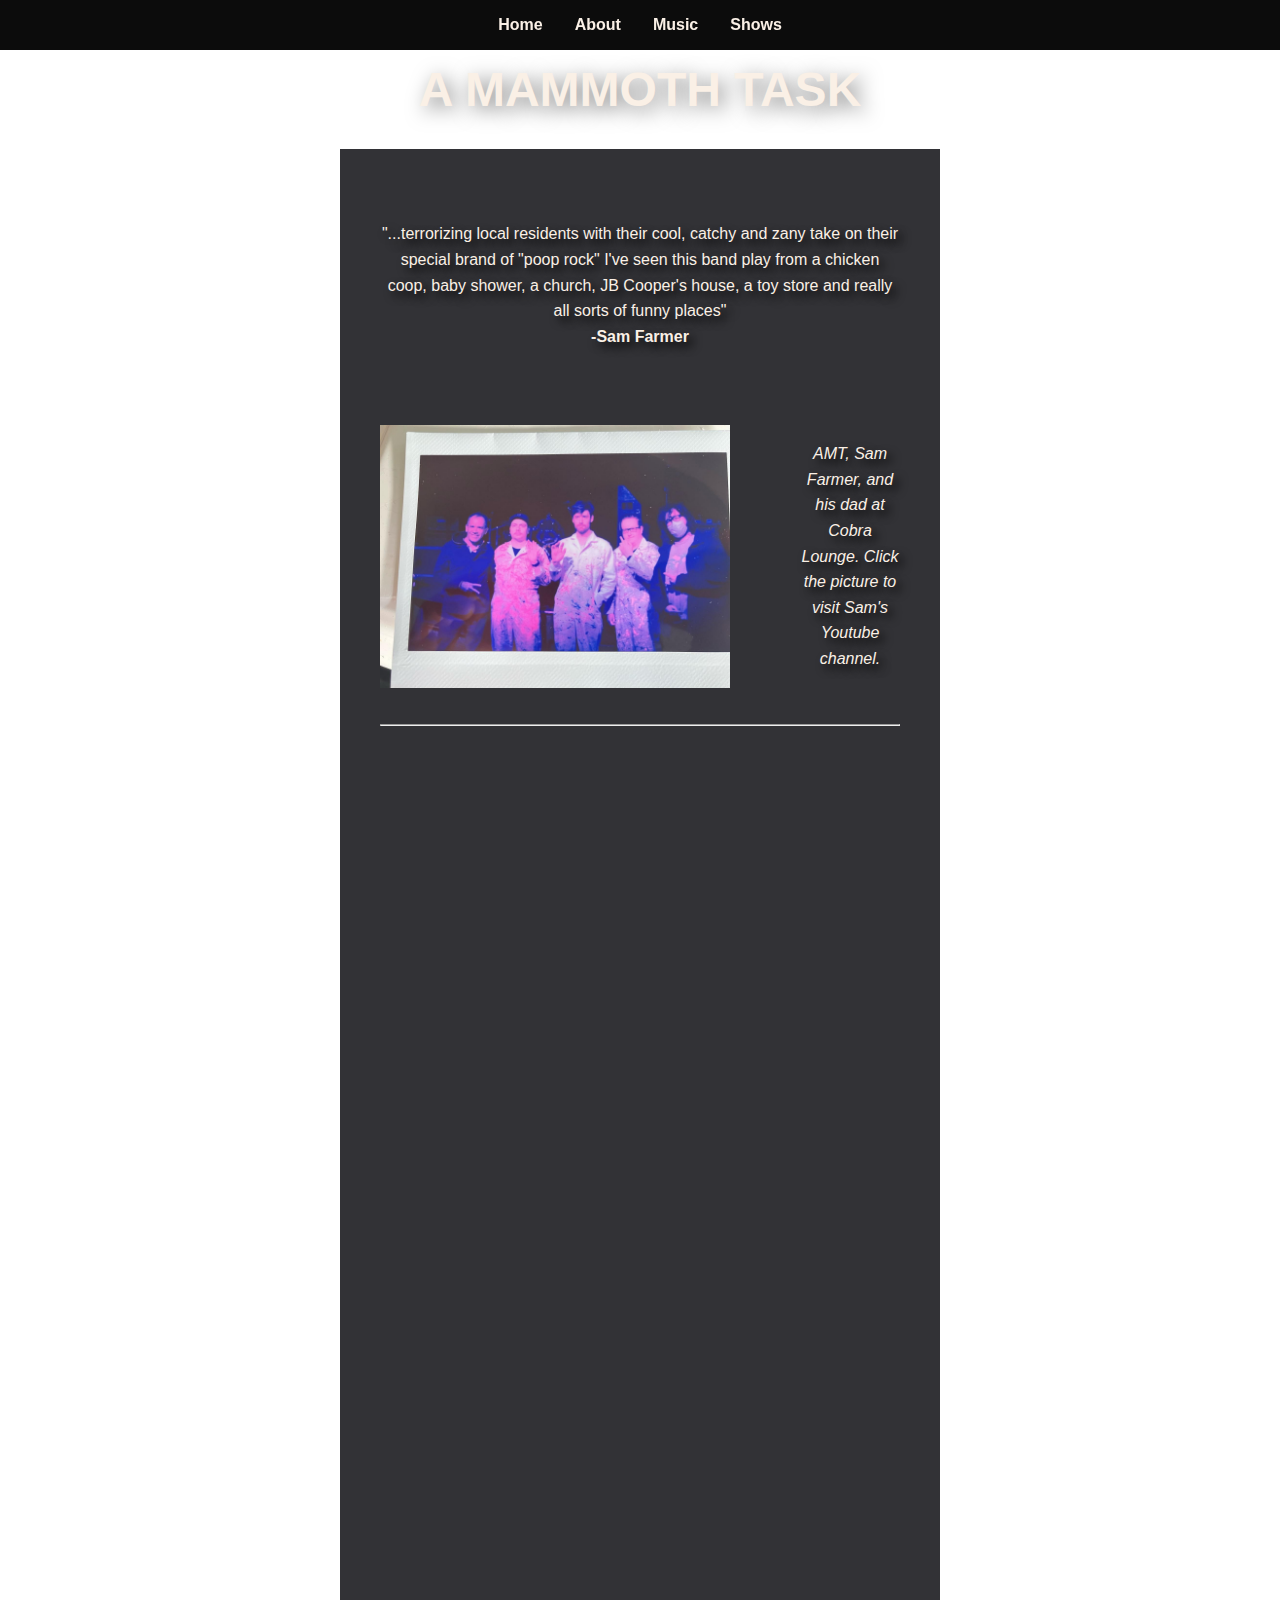
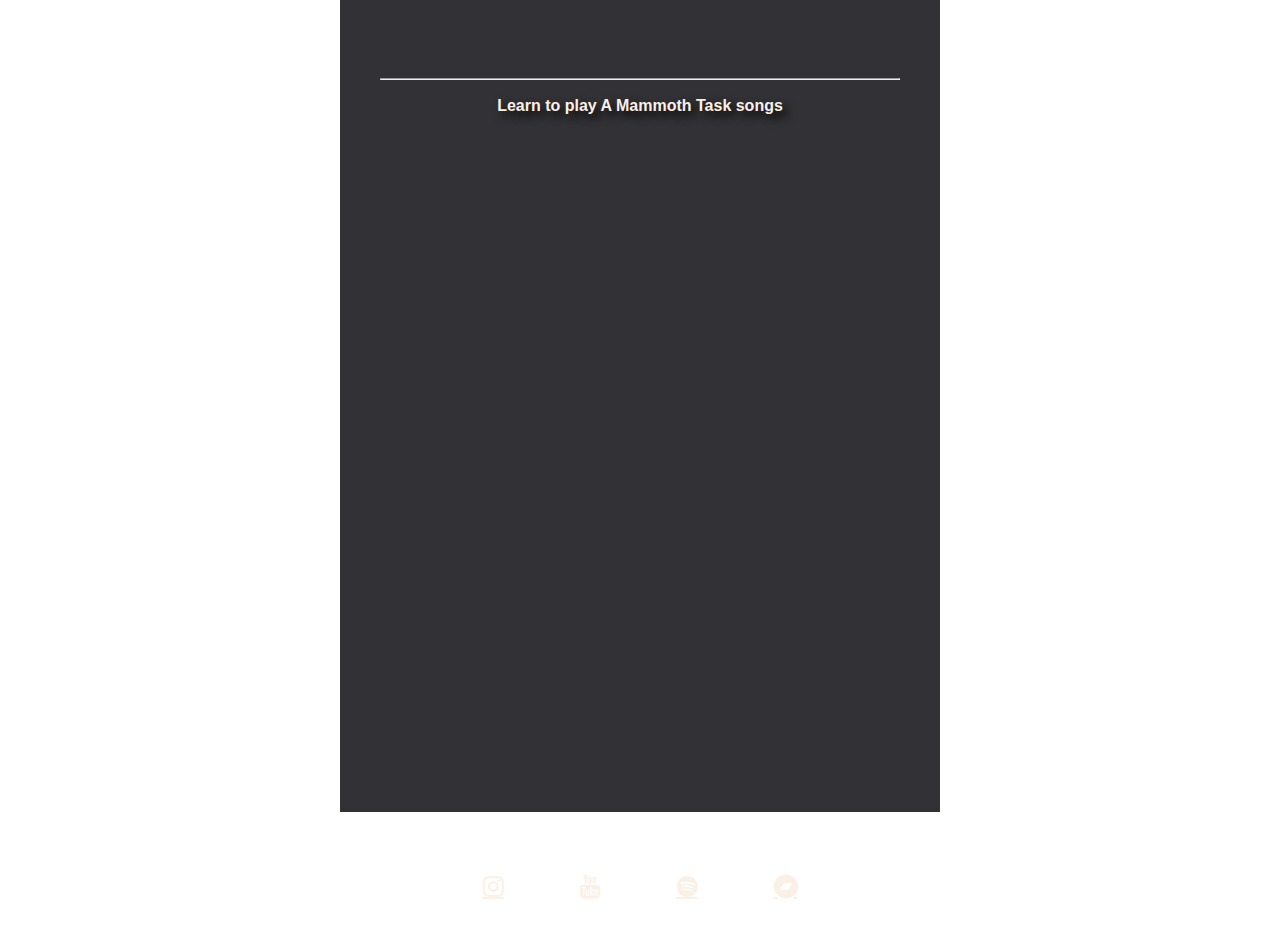
<file: index.html>
<!DOCTYPE html>
<html lang="en">
<head>
    <meta charset="UTF-8">
    <meta name="viewport" content="width=device-width, initial-scale=1.0">
    <link rel="icon" type="image/x-icon" href="assets/amticon.ico">
    <link rel="stylesheet" href="styles.css">
    <link rel="stylesheet" href="https://cdnjs.cloudflare.com/ajax/libs/font-awesome/4.7.0/css/font-awesome.min.css">
    <title>A Mammoth Task</title>
     
</head>

<body class="home" onload="loadHTML('navbar', 'navbar.html'); loadHTML('footer', 'footer.html')">

    <div id="loader"></div>

    <main id="content" style="display: none;"> 

   
     <div id="navbar"></div>
    
            
        <div id="band-name">
                <h1 onclick="location.reload()">A MAMMOTH TASK</h1>
        </div>

        

            <div class="content-container">
                <section>
                    <p>"...terrorizing local residents with their cool,
                            catchy and zany take on their special brand of 
                            "poop rock" I've seen this band play from a chicken coop, baby 
                            shower, a church, JB Cooper's house, a toy store and really all sorts of 
                            funny places"
                        <br>
                        <strong>-Sam Farmer</strong>
                        </p>
                        
                        
                        <div id="sam-block">
                            <a href="https://www.youtube.com/@farmer5123" target="_blank">
                                <img id="sam-pic" src="assets/sampic.jpg">
                            </a>
                            <p id="sam-pic-description">AMT, Sam Farmer, and his dad at Cobra Lounge. Click the 
                                picture to visit Sam's Youtube channel.
                            </p>
                        </div>
                </section>
                <hr>
                <section>
                    <div class="video">
                        <iframe width="100%" height="100%" src="https://www.youtube.com/embed/4blUaGkWw0M" title="Crop Circles by A Mammoth Task (Live at DZ Records)" frameborder="0" allow="accelerometer; autoplay; clipboard-write; encrypted-media; gyroscope; picture-in-picture; web-share" referrerpolicy="strict-origin-when-cross-origin" allowfullscreen></iframe>
                    </div>
                    <div class="video">
                        <iframe width="100%" height="100%" src="https://www.youtube.com/embed/fvIM9xuLKvk?list=PL_1j5XXneTFpgZy_nk9Oz0uNdxTm7Z3J4" title="A Mammoth Task System of a Down partial cover set sorry ran out of room guys" frameborder="0" allow="accelerometer; autoplay; clipboard-write; encrypted-media; gyroscope; picture-in-picture; web-share" referrerpolicy="strict-origin-when-cross-origin" allowfullscreen></iframe>
                    </div>

                    <div class="video">
                        <iframe width="100%" height="100%" src="https://www.youtube.com/embed/kVGy2C-M0SU" title="A Mammoth Task | The Hive | Session 36" frameborder="0" allow="accelerometer; autoplay; clipboard-write; encrypted-media; gyroscope; picture-in-picture; web-share" referrerpolicy="strict-origin-when-cross-origin" allowfullscreen></iframe>
                    </div>
                    <hr>
                    <h2>Learn to play A Mammoth Task songs</h2>
                    <div class="video">
                        <iframe width="100%" height="100%" src="https://www.youtube.com/embed/j3FElxmhngg?si=InPViof6G38PFZfr" title="YouTube video player" frameborder="0" allow="accelerometer; autoplay; clipboard-write; encrypted-media; gyroscope; picture-in-picture; web-share" referrerpolicy="strict-origin-when-cross-origin" allowfullscreen></iframe>
                    </div>
                    <div class="video">
                        <iframe width="100%" height="100%" src="https://www.youtube.com/embed/9M7OWOeFO1o?si=FBWXtUeynhBiFi-Y" title="YouTube video player" frameborder="0" allow="accelerometer; autoplay; clipboard-write; encrypted-media; gyroscope; picture-in-picture; web-share" referrerpolicy="strict-origin-when-cross-origin" allowfullscreen></iframe>
                    </div>
                </section>
        </div>
        <div id="footer"></div>
        
    </main>
</body>
<script src="script.js"></script> 
</html>
</file>
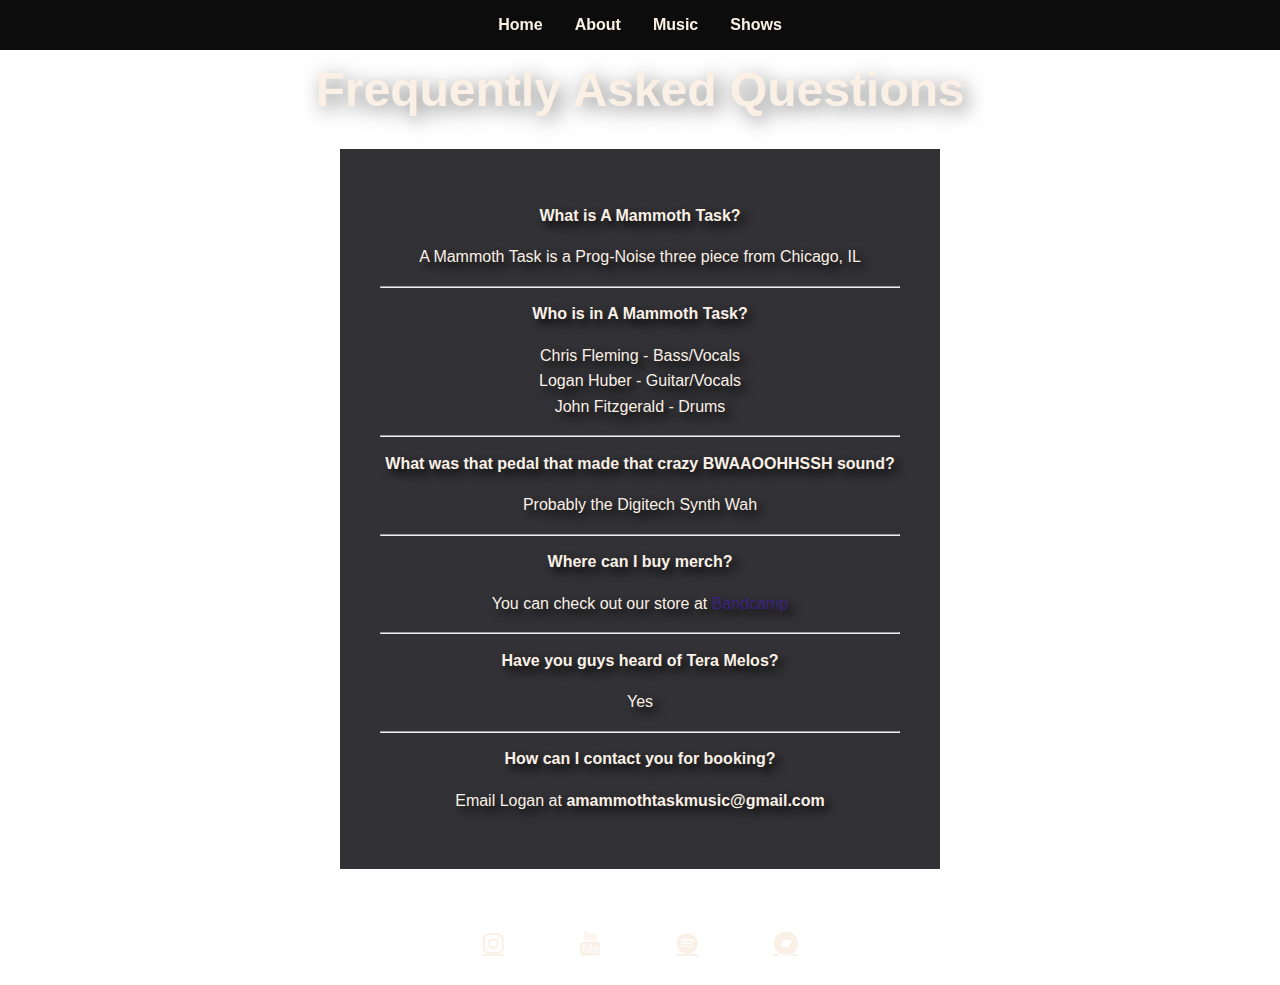
<file: about.html>
<!DOCTYPE html>
<html lang="en">
<head>
    <meta charset="UTF-8">
    <meta name="viewport" content="width=device-width, initial-scale=1.0">
    <title>About</title>
    <link rel="stylesheet" href="https://cdnjs.cloudflare.com/ajax/libs/font-awesome/4.7.0/css/font-awesome.min.css">
    <link rel="stylesheet" href="styles.css">
    
</head>

<div id="loader"></div>

<main id="content" style="display: none;">
    <body class="about" onload="loadHTML('navbar', 'navbar.html'); loadHTML('footer', 'footer.html')">
         
        <div id="navbar"></div>
        

        <h1 class="about-title">Frequently Asked Questions</h1>
        
        <div class="content-container">
            <h2>What is A Mammoth Task?</h2>
            <p>A Mammoth Task is a Prog-Noise three piece from Chicago, IL</p>
            <hr>
            <h2>Who is in A Mammoth Task?</h2>
            <p>
            Chris Fleming - Bass/Vocals<br>
            Logan Huber - Guitar/Vocals<br>
            John Fitzgerald - Drums</p>
            <hr>
            <h2>What was that pedal that made that crazy BWAAOOHHSSH sound?</h2>
            <p>Probably the Digitech Synth Wah</p>
            <hr>
            <h2>Where can I buy merch?</h2>
            <p>You can check out our store at <a id="bandcamp-link" target="_blank" href="https://amammothtaskofficial.bandcamp.com/merch/paul-harrell-shirt">Bandcamp</a></p>
            <hr>
            <h2>Have you guys heard of Tera Melos?</h2>
            <p>Yes</p>
            <hr>
            <h2>How can I contact you for booking?</h2>
            <p>Email Logan at <b>amammothtaskmusic@gmail.com</b></p>
        </div>
    
    
        <div id="footer"></div> 
    
</body>
<script src="script.js"></script>
 

</main>
</html>
</file>
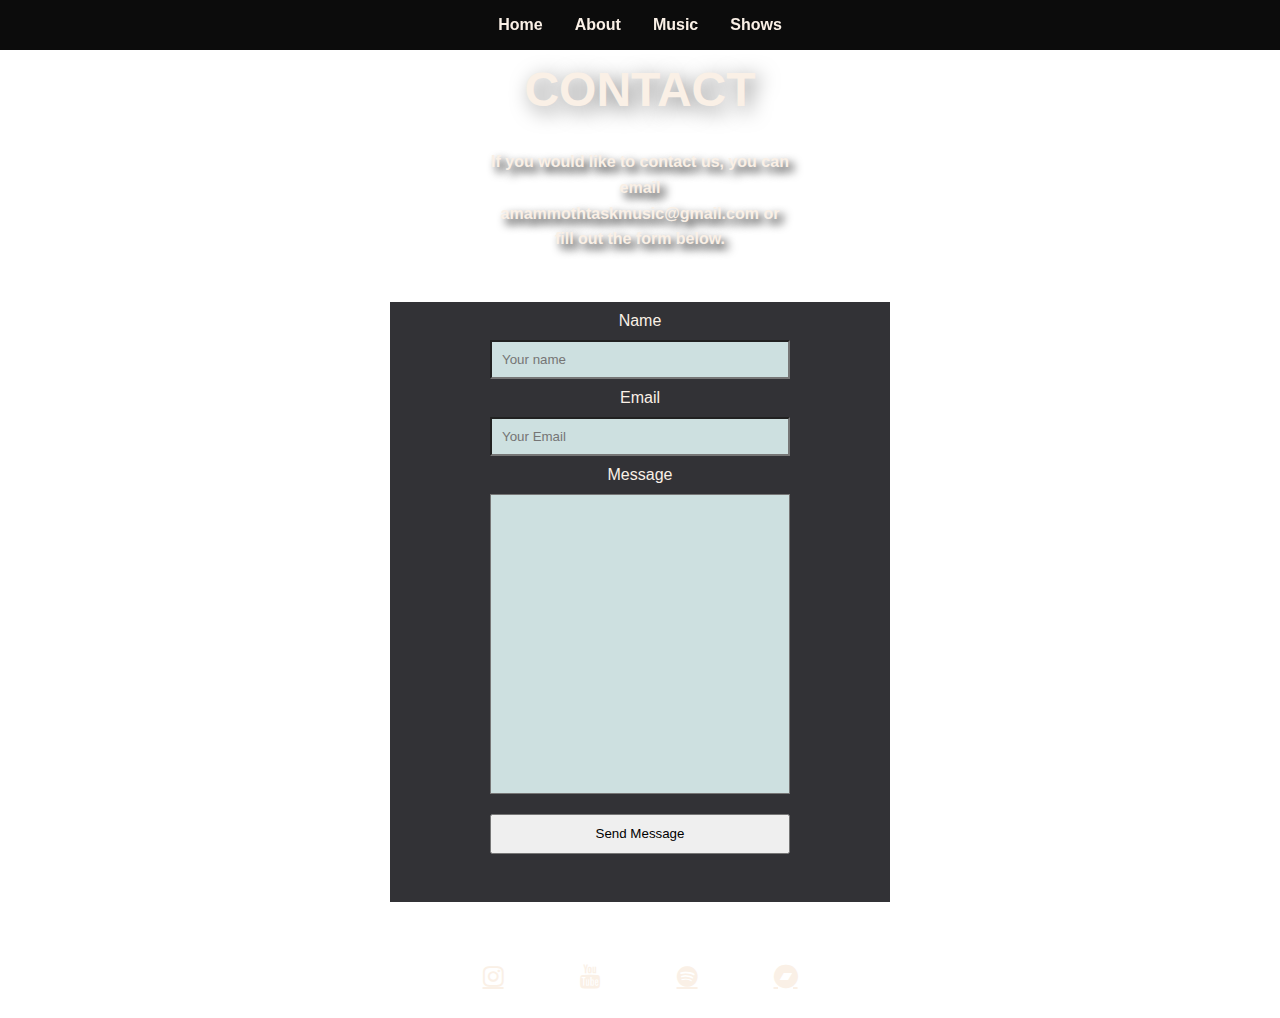
<file: contact.html>
<!DOCTYPE html>
<html lang="en">
<head>
    <meta charset="UTF-8">
    <meta name="viewport" content="width=device-width, initial-scale=1.0">
    <link rel="stylesheet" href="styles.css">
    <link rel="stylesheet" href="https://cdnjs.cloudflare.com/ajax/libs/font-awesome/4.7.0/css/font-awesome.min.css">
    <title>A Mammoth Task</title>
   
    
</head>

<body class="contact" onload="loadHTML('navbar', 'navbar.html'); loadHTML('footer', 'footer.html')">
    
    <div id="loader"></div>
    

    <main id="content" style="display: none;">
      <div id="navbar"></div>      
        <h1 onclick="location.reload()">CONTACT</h1>

        <h3>If you would like to contact us, you can 
            email <strong>amammothtaskmusic@gmail.com </strong> or fill out the form below.</h3>

        <div class="contact-form-container">
            <form action="" class="contact-form">
                <label>Name</label>
                <input required type="name" placeholder="Your name">
                <label>Email</label>
                <input required type="email" placeholder="Your Email">
                <label>Message</label>
                <textarea class="message-input"></textarea>
                <button type="submit">Send Message</button>
            </form>
        </div>
      
        
        
        <div id="footer"></div>
    </main>
</body>
<script src="script.js"></script>
</html>
</file>
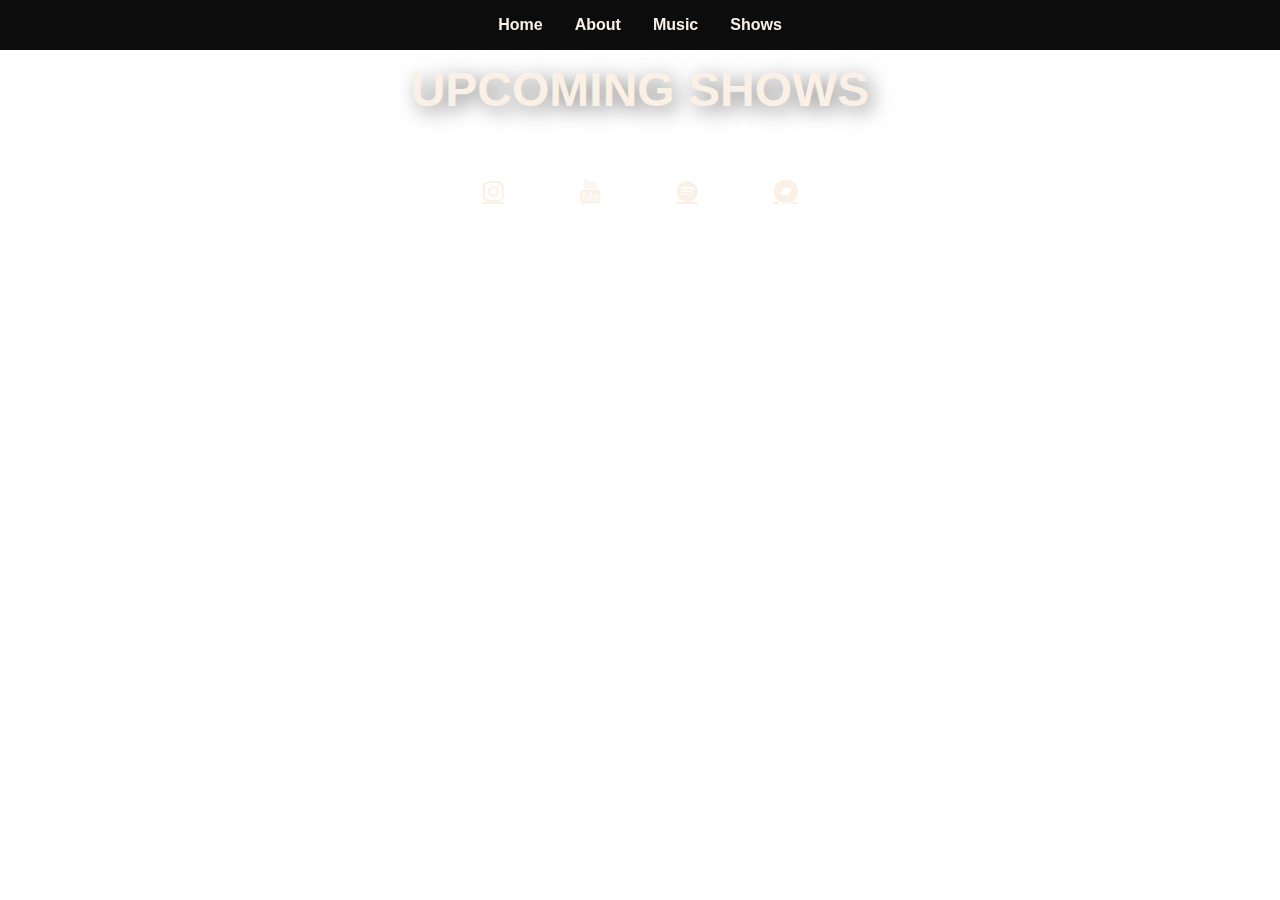
<file: shows.html>
<!DOCTYPE html>
<html lang="en">
<head>
    <meta charset="UTF-8">
    <meta name="viewport" content="width=device-width, initial-scale=1.0">
    <title>Shows</title>
    <link rel="icon" type="image/x-icon" href="assets/amticon.ico">
    <link rel="stylesheet" href="https://cdnjs.cloudflare.com/ajax/libs/font-awesome/4.7.0/css/font-awesome.min.css">
    <link rel="stylesheet" href="styles.css">
    
</head>

<body class="shows" onload="loadHTML('navbar', 'navbar.html'); loadHTML('footer', 'footer.html')">
    
    <div id="loader"></div>

    <main id="content" style="display: none;">

        <div id="navbar"></div>

        <h1>UPCOMING SHOWS</h1>

        
        <a href="https://www.songkick.com/artists/8105723" class="songkick-widget" data-theme="dark" data-track-button="on" data-detect-style="off" data-background-color="rgb(0,0,0,1)" data-font-color="rgb(255,255,255,1)" data-button-bg-color="rgb(255,255,255,1)" data-button-text-color="rgb(0,0,0,1)" data-locale="en" data-other-artists="on" data-share-button="on" data-country-filter="on" data-rsvp="on" data-request-show="on" data-past-events="on" data-past-events-offtour="on" data-remind-me="off" style="display: none;"></a><script src='//widget-app.songkick.com/injector/8105723'></script>
        

        <div id="footer"></div>
    </main>
    
</body>
<script src="script.js"></script>
</html>
</file>
<file: styles.css>
/* General Styles */
body {
    margin: 0;
    font-family: Helvetica, Arial, sans-serif;
    
}

body.home {
    background: url('assets/indexbackground.jpeg') no-repeat center center fixed;
    background-size: cover;
   
    
}

body.about {
    background: url('assets/aboutbackground.jpeg') no-repeat center center fixed;
    background-size: cover;
}

body.music {
    background: url('assets/musicbackground.jpeg') no-repeat center center fixed;
    background-size: cover;
}

body.shows {
    background: url('assets/showsbackground.jpeg') no-repeat center center fixed;
    background-size: cover;
    
}

body.contact {
    
    background: url('assets/contactbackground.jpeg') no-repeat center center fixed;
    background-size: cover;
}

.construction-gif {
    display: block;
    margin-right: auto;
    margin-left: auto;
    width: 50%;
}
h1 {
    padding-top: 30px;
    font-family: 'Industria', Helvetica, Arial, sans-serif;
    text-align: center;
    font-size: 3rem;
    color: linen;
    text-shadow: 5px 5px 20px rgba(0, 0, 0, 0.5);
    transition: text-shadow .5s ease-in-out;
    
    
}
h1:hover {
    cursor: pointer;
    text-shadow: 0px 0px 30px #ababac;
    
}

p, h2, h3 {
    text-align: center;
    font-size: 1rem;
    line-height: 1.6;
    color: linen;
    text-shadow: 5px 5px 10px rgb(0, 0, 0)
}
h3 {
    width: 300px;
    text-align: center;
    margin: 0 auto;
    padding-bottom: 50px;
}

/* Navbar Styles */
.navbar-div {
    background-color: rgba(0, 0, 0, 0.952);
    position: fixed;
    top: 0;
    width: 100%;
    z-index: 1000;
    
}


.navbar {
    display: flex;
    justify-content: center;
    padding: 1rem 0;
}

.navlinks {
    list-style-type: none;
    display: flex;
    gap: 2rem;
    padding: 0;
    margin: 0;
}

.navlinks li {
    font-size: 1rem;
    font-weight: bold;
}

.navlinks a {
    text-decoration: none;
    color: linen;
    transition: color 0.5s;
}

.navlinks a:hover {
    color: #11071a;
}





section {
    margin: 2rem auto;
    max-width: 800px;
    text-align: center;
}

/* Video Section */
.video iframe {
    width: 100%;
    max-width: 800px;
    height: 290px;
    border: none;
    padding-bottom: 10px;
    margin: 0 auto;
}

/* Footer Socials */
footer {
   
    
    margin-top: 2rem;
    text-align: center;
}

.social-links {
   
    list-style-type: none;
    padding: 0;
    margin: 0;
    display: flex;
    justify-content: center;
    gap: 1rem;
}

.social-links li a {
    z-index: 100;
    position: relative;
    font-size: 1.5rem;
    color: linen;
    transition: color 0.3s;
    padding: 30px;
}

.social-links li a:hover {
    color: #7c750d;
}

.bandcamp-links-container {
    margin-top: 0px;
    display: flex;
    flex-direction: column;
    align-items: center;
}

.album-container {
    display: flex;
    flex-direction: row;
    min-height: 70vh;
    padding-top: 10vh;
}

.album-description {
    width: 200px;
    padding-right: 30px;
}
#sam-block {
    padding-top: 60px;
    display: flex;
    justify-content: center;
}
#sam-pic {
    width: 350px;
    height: auto;
    padding-right: 70px;
}
#sam-pic-description {
    width: 100px;
    font-style: italic;
}

.contact-form-container {
    margin-right: auto;
    margin-left: auto;
    background: #111116dc;
    max-width: 500px;
    height: 600px;
    box-sizing: border-box;
    
}
.contact-form {
    
    display: flex;
    flex-direction: column;
    align-items: center;  
}

label {
    color: linen;
}

input, textarea {
    width: 300px;
    box-sizing: border-box;
    background-color: rgba(226, 248, 248, 0.877);
    
}

label, input, textarea, button {
    padding: 10px;
    font-family: Helvetica, sans-serif;
}
button {
    padding-top: 10px;
    margin-top: 20px;
    height: 40px;
    width: 300px;
    font-style: bold;
}

button:hover {
    color: #690808;
    background-color: #ababac;
}
.message-input {
    height: 300px;
    
    padding-top: 10px; /* Adds padding at the top to position text */
    /* box-sizing: border-box;  Ensures padding doesn't increase total height */
    vertical-align: top; /* Optional: aligns text at the top */
    line-height: 1.2; /* Adjusts line spacing if needed */
    resize: none; /* If it’s a `<textarea>`, prevent resizing if undesired */
    
}

.upcoming-shows-list{
    color: linen;
    background-color: #08030ce8;
    margin: auto;
    max-width: 600px;
    padding: 30px;
    
    
    
    
}
.venue{
    text-align: right;
}


.ticket-link{
    
    width: 80px;
    margin: auto;
}

tr {
    height: 50px;
   
}

td{
    position: relative;
    z-index: 10;
}

#loader {
    position: fixed;
    text-align: center;
    font-size: 24px;
    background: black;
    color: linen;
    width: 100%;
    height: 100%;
    display: flex;
    justify-content: center;
    align-items: center;
    flex-direction: column;
    z-index: 9999;
}

.content-container {
    margin-right: auto;
    margin-left: auto;
    background: #111116dc;
    max-width: 600px;
    padding: 40px;
    box-sizing: border-box;
    
}

.throbber {
  width: 15%;
  height: 8px;
  display: inline-block;
  position: relative;
  overflow: hidden;
}
.throbber::before {
  content: '';  
  box-sizing: border-box;
  top: 0;
  left: 0;
  height: 100%;
  width: 100%;
  position: absolute;
  background-color: rgba(255, 255, 255, 0.15);
  background-image: linear-gradient(45deg, rgba(0, 0, 0, 0.25) 25%, transparent 25%, transparent 50%, rgba(0, 0, 0, 0.25) 50%, rgba(0, 0, 0, 0.25) 75%, transparent 75%, transparent);
  background-size: 15px 15px;
  z-index: 10;
}
.throbber::after {
  content: '';  
  box-sizing: border-box;
  width: 0%;
  height: 100%;
  background-color: #FFF;
  position: absolute;
  border-radius: 0 4px 4px 0;
  top: 0;
  left: 0;
  animation: animFw 8s ease-in infinite;
}


@keyframes animFw {
  0% {
    width: 0;
  }
  100% {
    width: 100%;
  }
}
    

#bandcamp-link {
    text-decoration: none;
    color: rgb(60, 35, 129);

}
#bandcamp-link:hover {
    color: #7c750d;
}

@media (max-width: 768px) {
    #sam-block {
        display: flex;
        flex-direction: column;
        align-items: center;
    }

    #sam-pic {
        width: 90%;
    }
    #sam-pic-description {
        width: 90%;
        padding-right: 0;
    }

    .album-container {
        flex-direction: column;
        align-items: center;
    }
    .content-container {
        width: 90%;
        margin-right: auto;
        margin-left: auto;
    }
        .album-description {
        padding: 0;
    }
}
</file>
